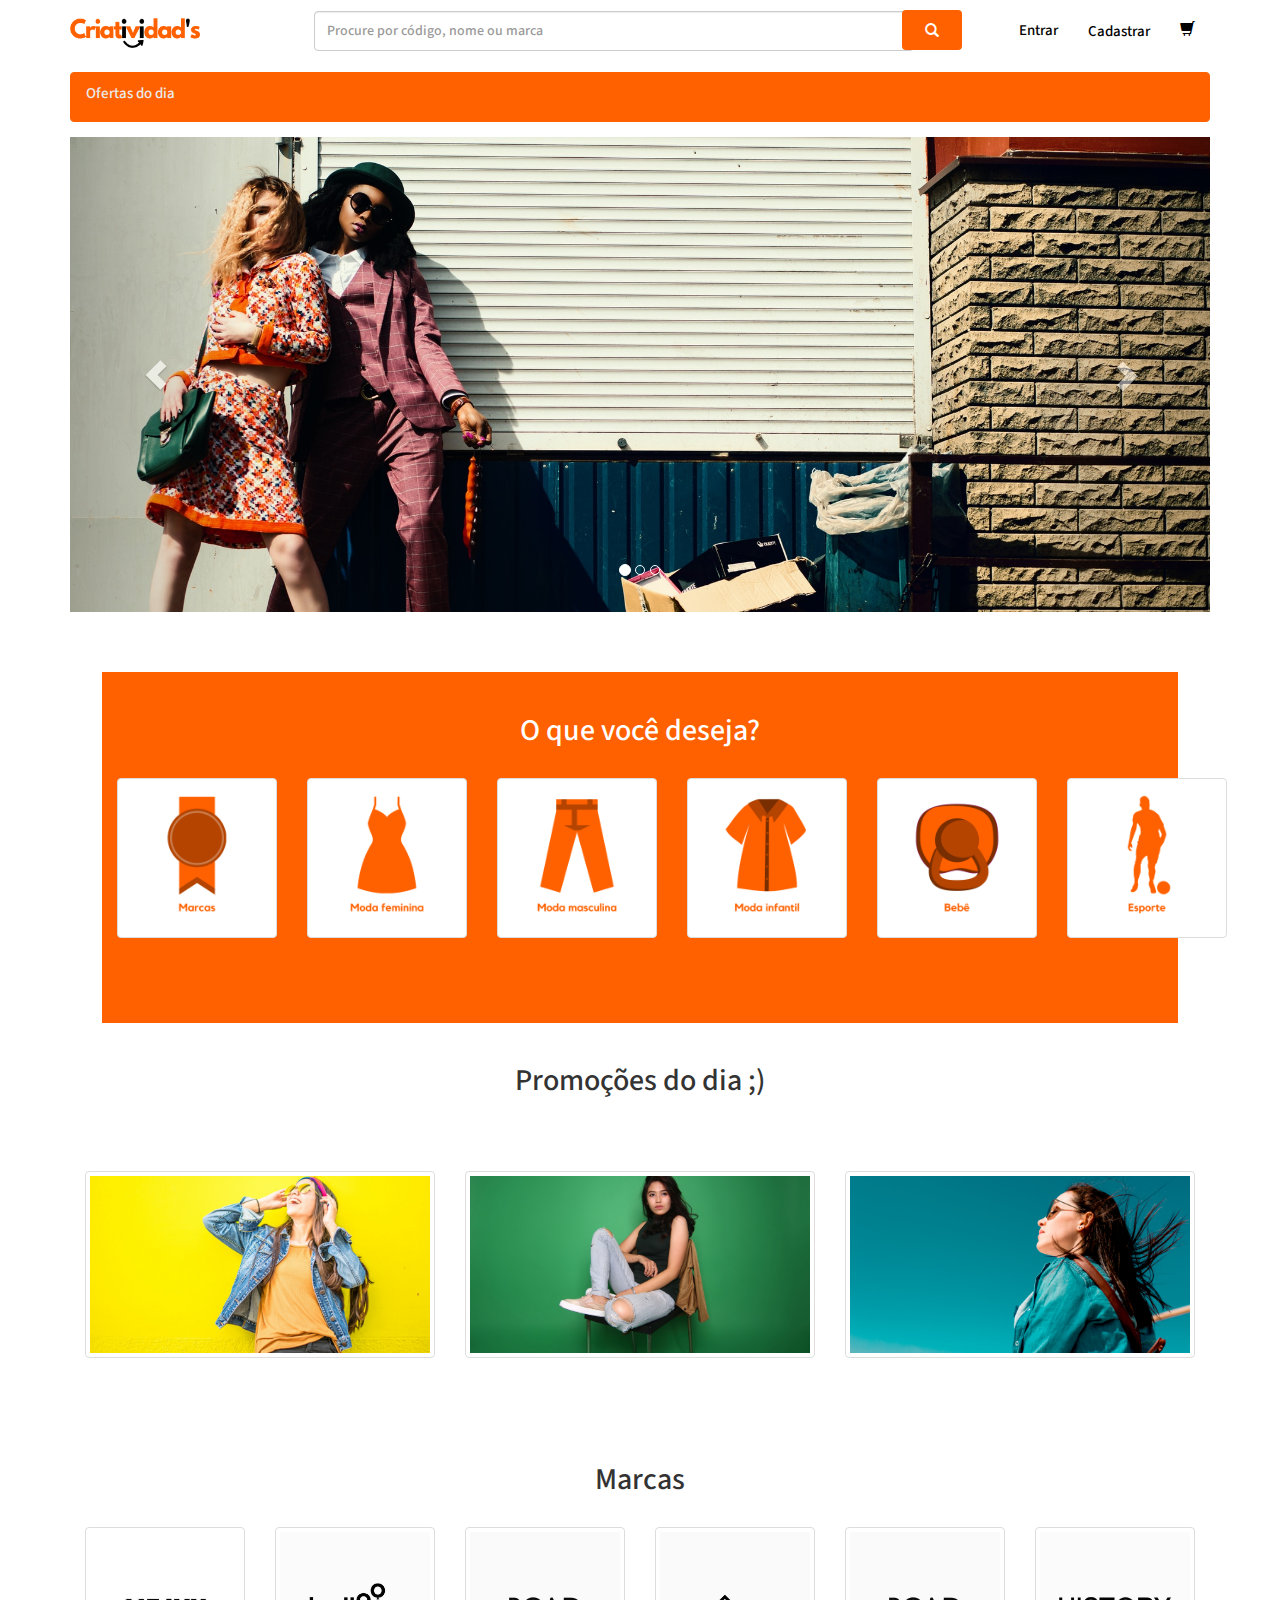
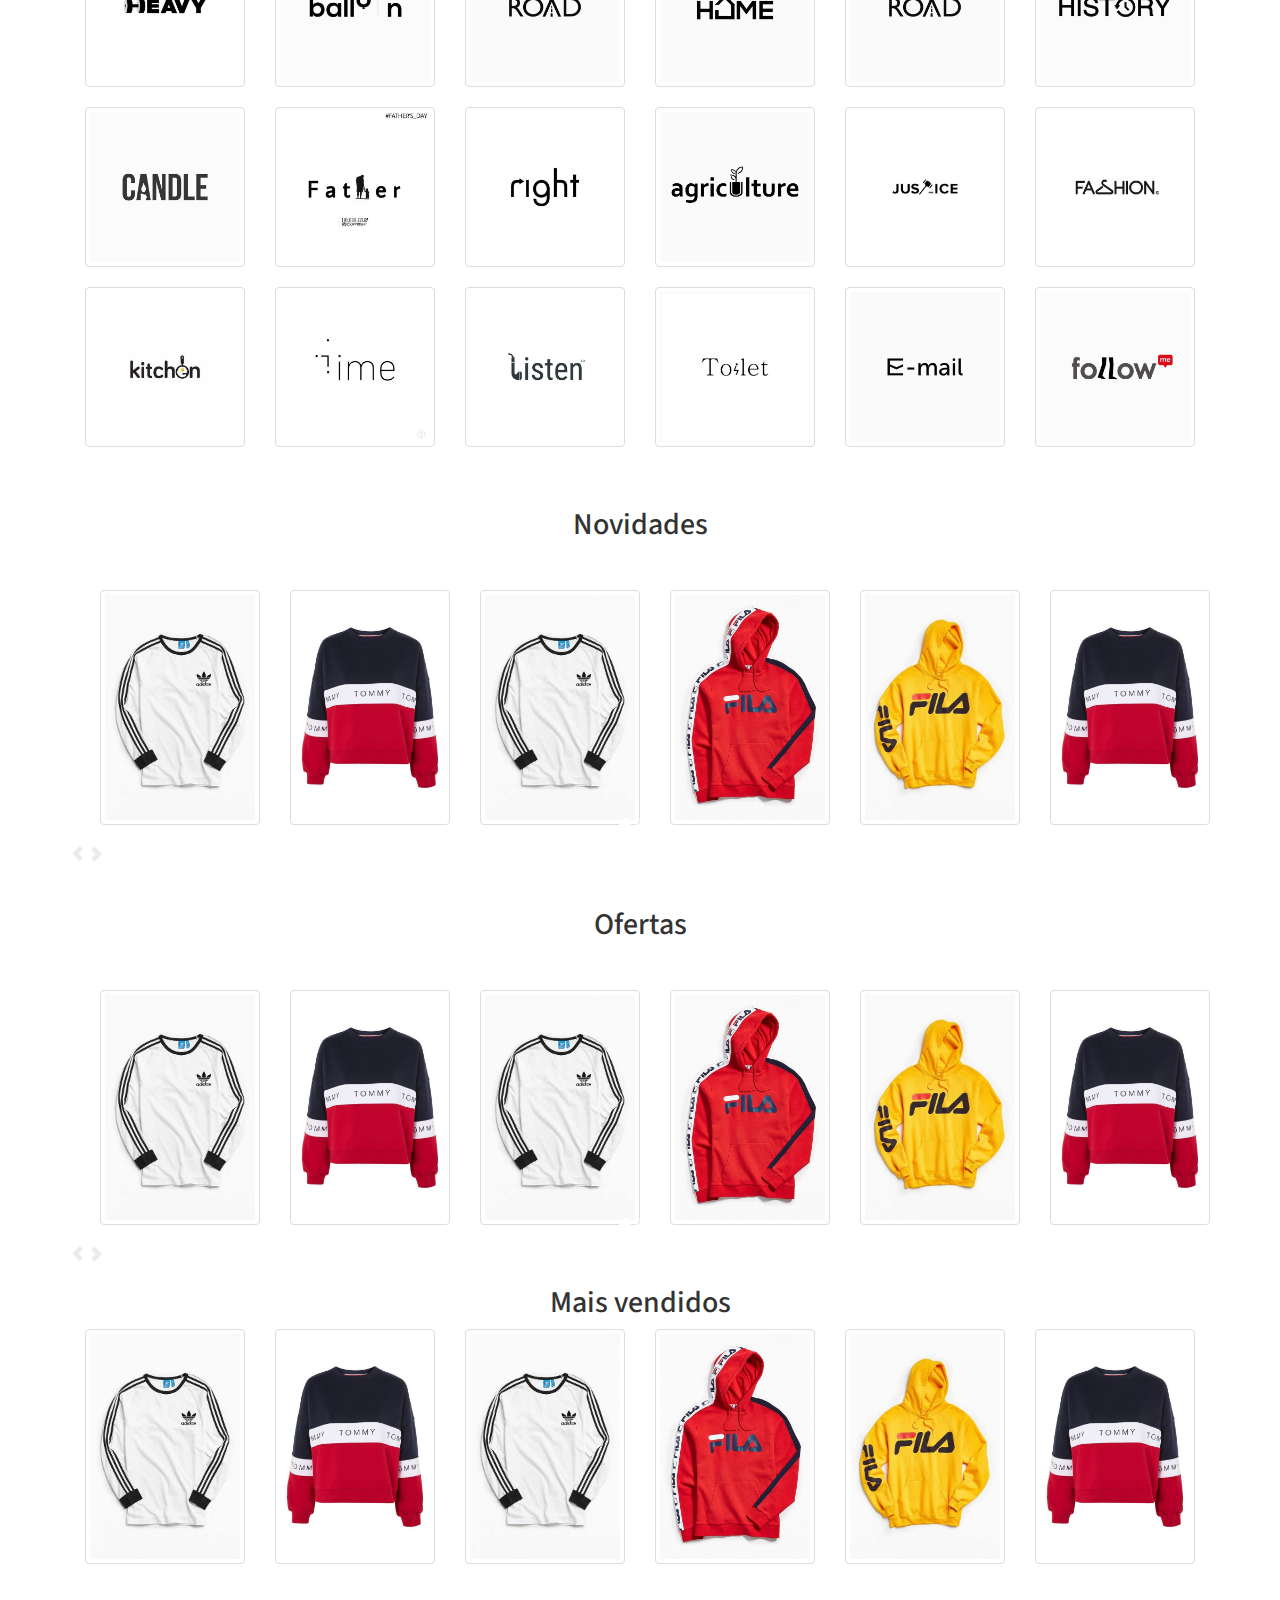
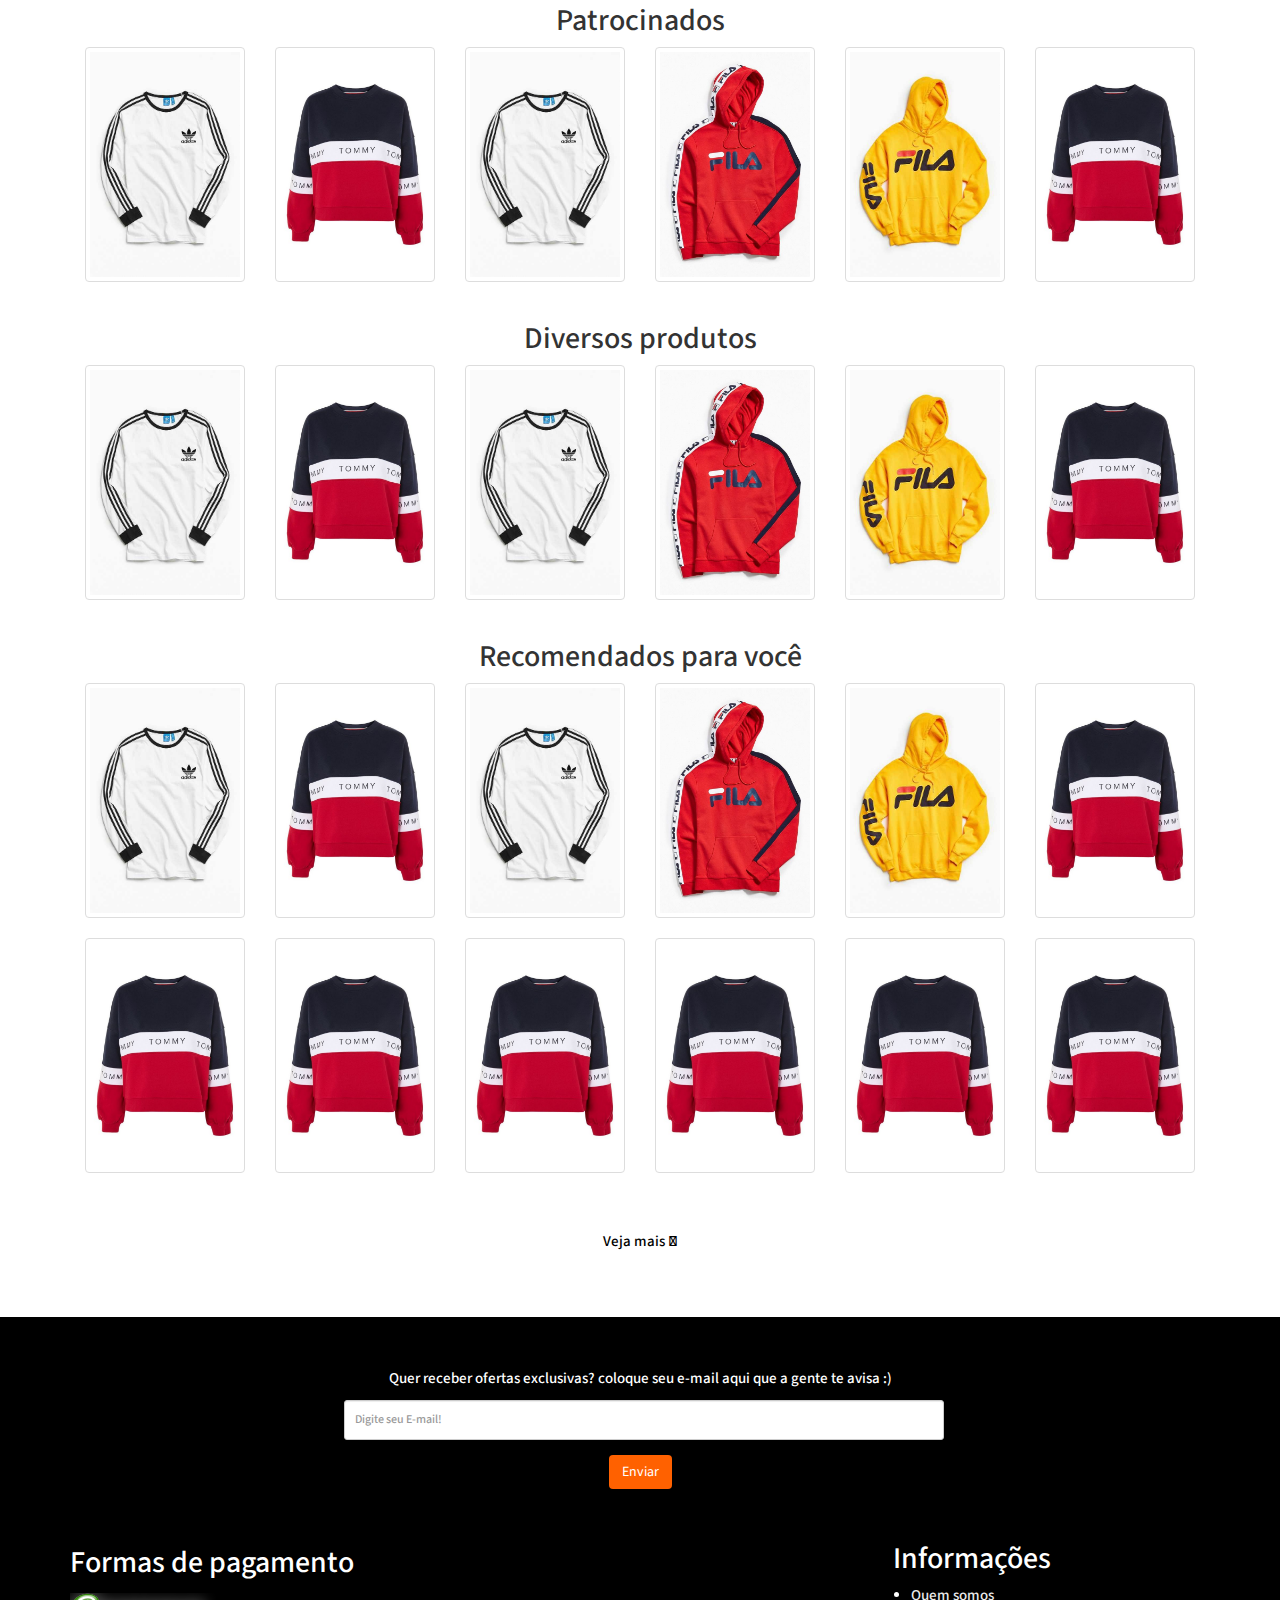
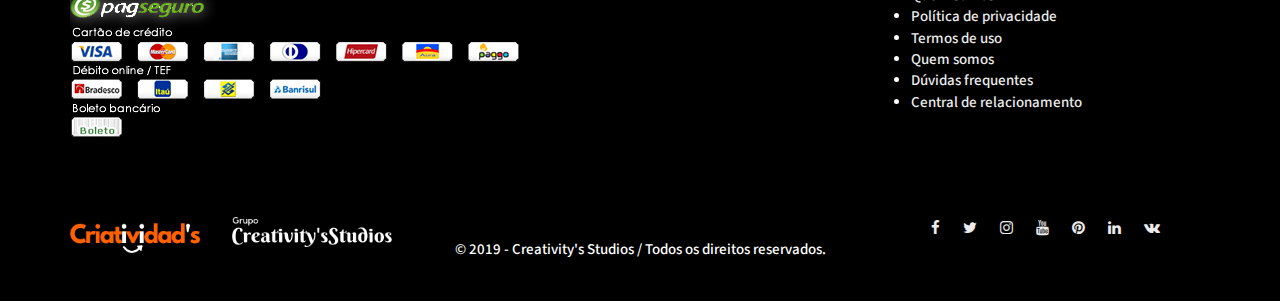
<file: Site Creativitys Studios/index.html>
<!DOCTYPE html>
<html>

<head>
  <meta http-equiv="content-type" content="text/html;charset=UTF-8" />
  <meta charset="utf-8" />
  <title>Criatividad's</title>


  <link rel='stylesheet' href='https://use.fontawesome.com/releases/v5.7.0/css/all.css' integrity='sha384-lZN37f5QGtY3VHgisS14W3ExzMWZxybE1SJSEsQp9S+oqd12jhcu+A56Ebc1zFSJ' crossorigin='anonymous'>

  <link rel="shortcut icon" href="imgs/logo3.png">
  <link rel="stylesheet" href="https://maxcdn.bootstrapcdn.com/font-awesome/4.4.0/css/font-awesome.min.css">
  <link href='https://fonts.googleapis.com/css?family=Source+Sans+Pro' rel='stylesheet' type='text/css'>
  <link href="css/bootstrap.min.css" rel="stylesheet">
  <link href="css/estilo.css" rel="stylesheet">
  <link href="css/painel.css" rel="stylesheet">
  <!--[if lte IE 9]>
	<link href="assets/plugins/codrops-dialogFx/dialog.ie.css" rel="stylesheet" type="text/css" media="screen" />
  <![endif]-->

</head>

<body>

  <!-- Menu da aplicação -->




  <nav class="navbar navbar-default">
    <div class="container">
      <div class="navbar-header">

        <a class="navbar-brand" href="index.html">
          <img class="logo" src="imgs/logo2.png">
        </a>
      </div>
      <div class="collapse navbar-collapse menu-navegacao" id="menu-navegacao">
        <ul class="nav navbar-nav navbar-right">
          <li>
            <input class="form-control mr-sm-2" type="search" placeholder="Procure por código, nome ou marca"
              id="search-navbar">
              
            <button class="btn btn-outline-secondary dropdown-toggle button-email-send glyphicon glyphicon-search" type="button" data-toggle="dropdown" aria-haspopup="true" aria-expanded="false" id="button-dropdown2"></span></button>
              <!--
            <ul class="dropdown-menu" >
             
    
                <li class="col-sm-4">
                  <h4>Eletronicos</h4>
                  <a class="dropdown-item" href="#">Another action</a>
                  <a class="dropdown-item" href="#">Another action</a>
                  <a class="dropdown-item" href="#">Another action</a>
                  <a class="dropdown-item" href="#">Another action</a>
                  <a class="dropdown-item" href="#">Another action</a>
                  <a class="dropdown-item" href="#">Another action</a>
                  <a class="dropdown-item" href="#">Another action</a>
                  <a class="dropdown-item" href="#">Another action</a>
    
                </li>
                <li class="col-sm-4">
                    <h4>Eletronicos</h4>
                    <a class="dropdown-item" href="#">Another action</a>
                    <a class="dropdown-item" href="#">Another action</a>
                    <a class="dropdown-item" href="#">Another action</a>
                    <a class="dropdown-item" href="#">Another action</a>
                    <a class="dropdown-item" href="#">Another action</a>
                  <a class="dropdown-item" href="#">Another action</a>
                  <a class="dropdown-item" href="#">Another action</a>
                  <a class="dropdown-item" href="#">Another action</a>
      
                  </li>
                 
                    
    
            </ul> -->
          </li>
          <li id="nossos-servicos">
            <a >Entrar</a>
          </li>
          <li id="nossos-servicos">
            <a>Cadastrar</a>
          </li>
          <li id="nossos-servicos">
            <a > <span class="glyphicon glyphicon-shopping-cart"></span></a>
            
          </li>

        </ul>
      </div>
      <nav class="navbar navbar-default" id="nav-two">
        <div class="container">
    
         
        <div id="a-nav-two-topics">
    
            
    
          <a id="a-nav-home" class="nav-link" href="#">Ofertas do dia<span class="sr-only">(current)</span></a>
       
    </div>
      </div>
    </nav>
    </div>
  </nav>




  


</br>

</br>

</br>

</br>












  <!-- slider da aplicação -->
  <div class="divslider">
    <div class="container">

      <div class="col-sm-15">
        <div id="sliderprincipal" class="carousel slide" data-ride="carousel">
          <ol class="carousel-indicators">
            <li data-target="#sliderprincipal" data-slide-to="0" class="active"></li>
            <li data-target="#sliderprincipal" data-slide-to="1"></li>
            <li data-target="#sliderprincipal" data-slide-to="2"></li>



          </ol>
          <div class="carousel-inner" role="listbox">
            <div class="item active">
              <img src="imgs/slider/4.jpeg" class="img-fluid d-block">
             
            </div>
            <div class="item">
              <img src="imgs/slider/10.jpeg" alt="Imagem slider 2">
            </div>
            <div class="item">
              <img src="imgs/slider/11.jpeg" alt="Imagem slider 3">
            </div>




          </div>
          <a class="left carousel-control" href="#sliderprincipal" role="button" data-slide="prev">
            <span class="glyphicon glyphicon-chevron-left"></span>
            <span class="sr-only">Anterior</span>
          </a>
          <a class="right carousel-control" href="#sliderprincipal" role="button" data-slide="next">
            <span class="glyphicon glyphicon-chevron-right"></span>
            <span class="sr-only">Próximo</span>
          </a>
        </div>
      </div>
    </div>
  </div>

</br>
</br>
</br>

  <!-- slider da aplicação -->
  <section id="card-deseja" class="title-service">
    </br>
   
    <h2>O que você deseja?</h2>

  </br>
    

    <div class="card-group" id="card-group-deseja">
      <div class="container">

          <div class="card">
              <div class="col-md-2 col-sm-4">
                <div class="thumbnail">
                  <img src="imgs/logos/marcas.png" alt="Card image cap">
    
                </div>
              </div>
            </div>

        <div class="card">
          <div class="col-md-2 col-sm-4">
            <div class="thumbnail">
              <img src="imgs/logos/moda-feminina.png" alt="Card image cap">

            </div>
          </div>
        </div>

        



        <div class="card">
          <div class="col-md-2 col-sm-4">
            <div class="thumbnail">
              <img src="imgs/logos/moda-masculina.png" alt="Card image cap">

            </div>
          </div>
        </div>
        <div class="card">
          <div class="col-md-2 col-sm-4">
            <div class="thumbnail">
              <img src="imgs/logos/moda-infantil.png" alt="Card image cap">

            </div>
          </div>
        </div>
        <div class="card">
          <div class="col-md-2 col-sm-4">
            <div class="thumbnail">
              <img src="imgs/logos/bebe.png" alt="Card image cap">

            </div>
          </div>
        </div>

        <div class="card">
          <div class="col-md-2 col-sm-4">
            <div class="thumbnail">
              <img src="imgs/logos/esporte.png" alt="Card image cap">

            </div>
          </div>
        </div>

        







    </div>
    </br>
    </br>
  </br>
  </div>
  </section>

<div class="container">
  <div id="card-home" class="card-group">

      <div id="produtos" class="title-service">
        </br>
        <h2>Promoções do dia ;)
        </h2>
      </div>
      </br>
  
  
  
  
      </br>
      </br>

      <div class="card">
  
        <div class="col-md-4">
  
          <div class="thumbnail">
            <img src="imgs/slider/7.jpeg" alt="Card image cap">
  
          </div>
        </div>
  
  
  
        <div class="col-md-4">
  
          <div class="thumbnail">
            <img src="imgs/slider/8.jpeg" alt="Card image cap">
  
          </div>
        </div>
  
  
        <div class="col-md-4">
  
          <div class="thumbnail">
            <img src="imgs/slider/9.png" alt="Card image cap">
  
          </div>
        </div>
  
      </div>
    </div>
  </div>


  <section id="clientes" class="title-service">
  </br>
  </br>
  </br>
  <h2>Marcas</h2>
</section>

<section>
  </br>
  <div class="card-group">
    <div class="container">
      <div class="card">
        <div class="col-md-2 col-sm-1">
          <div class="thumbnail">
            <img src="imgs/parcerias/1.jpg" alt="Card image cap">

          </div>
        </div>
      </div>


      <div class="card">
        <div class="col-md-2 col-sm-1">
          <div class="thumbnail">
            <img src="imgs/parcerias/2.jpg" alt="Card image cap">

          </div>
        </div>
      </div>
      <div class="card">
        <div class="col-md-2 col-sm-1">
          <div class="thumbnail">
            <img src="imgs/parcerias/3.jpg" alt="Card image cap">

          </div>
        </div>
      </div>
      <div class="card">
        <div class="col-md-2 col-sm-1">
          <div class="thumbnail">
            <img src="imgs/parcerias/4.jpg" alt="Card image cap">

          </div>
        </div>
      </div>

      <div class="card">
        <div class="col-md-2 col-sm-1">
          <div class="thumbnail">
            <img src="imgs/parcerias/5.jpg" alt="Card image cap">

          </div>
        </div>
      </div>


      <div class="card">
        <div class="col-md-2 col-sm-1">
          <div class="thumbnail">
            <img src="imgs/parcerias/6.jpg" alt="Card image cap">

          </div>
        </div>
      </div>
      <div class="card">
        <div class="col-md-2 col-sm-1">
          <div class="thumbnail">
            <img src="imgs/parcerias/7.jpg" alt="Card image cap">

          </div>
        </div>
      </div>
      <div class="card">
        <div class="col-md-2 col-sm-1">
          <div class="thumbnail">
            <img src="imgs/parcerias/8.jpg" alt="Card image cap">

          </div>
        </div>
      </div>

      <div class="card">
        <div class="col-md-2 col-sm-1">
          <div class="thumbnail">
            <img src="imgs/parcerias/9.jpg" alt="Card image cap">

          </div>
        </div>
      </div>


      <div class="card">
        <div class="col-md-2 col-sm-1">
          <div class="thumbnail">
            <img src="imgs/parcerias/10.jpg" alt="Card image cap">

          </div>
        </div>
      </div>
      <div class="card">
        <div class="col-md-2 col-sm-1">
          <div class="thumbnail">
            <img src="imgs/parcerias/11.jpg" alt="Card image cap">

          </div>
        </div>
      </div>
      <div class="card">
        <div class="col-md-2 col-sm-1">
          <div class="thumbnail">
            <img src="imgs/parcerias/12.jpg" alt="Card image cap">

          </div>
        </div>
      </div>

      <div class="card">
        <div class="col-md-2 col-sm-1">
          <div class="thumbnail">
            <img src="imgs/parcerias/13.jpg" alt="Card image cap">

          </div>
        </div>
      </div>

      <div class="card">
        <div class="col-md-2 col-sm-1">
          <div class="thumbnail">
            <img src="imgs/parcerias/14.jpg" alt="Card image cap">

          </div>
        </div>
      </div>


      <div class="card">
        <div class="col-md-2 col-sm-1">
          <div class="thumbnail">
            <img src="imgs/parcerias/15.jpg" alt="Card image cap">

          </div>
        </div>
      </div>

      <div class="card">
        <div class="col-md-2 col-sm-1">
          <div class="thumbnail">
            <img src="imgs/parcerias/16.jpg" alt="Card image cap">

          </div>
        </div>
      </div>

      <div class="card">
        <div class="col-md-2 col-sm-1">
          <div class="thumbnail">
            <img src="imgs/parcerias/17.jpg" alt="Card image cap">

          </div>
        </div>
      </div>

      <div class="card">
        <div class="col-md-2 col-sm-1">
          <div class="thumbnail">
            <img src="imgs/parcerias/18.jpg" alt="Card image cap">

          </div>
        </div>
      </div>

    </div>
  </div>
</section>

  
  <section>

    <div id="produtos" class="title-service">
      </br>
      <h2>Novidades</h2>
    </div>
    </br>




    </br>
    </br>



    <div class="divslider">
      <div class="container">

        <div class="col-sm-15">
          <div id="sliderprincipal" class="carousel slide" data-ride="carousel">
            <ol class="carousel-indicators">
              <li data-target="#sliderprincipal" data-slide-to="0" class="active"></li>
              <li data-target="#sliderprincipal" data-slide-to="1"></li>
              <li data-target="#sliderprincipal" data-slide-to="2"></li>



            </ol>
            <div class="carousel-inner" role="listbox">
              <div class="item active">



                <section>
                  <div class="card-group">
                    <div class="container">
                      <div class="card">
                        <div class="col-md-2 col-sm-1">
                          <div class="thumbnail">
                            <img src="imgs/recursos/1.jpg" alt="Card image cap">

                          </div>
                        </div>
                      </div>


                      <div class="card">
                        <div class="col-md-2 col-sm-1">
                          <div class="thumbnail">
                            <img src="imgs/recursos/2.jpg" alt="Card image cap">

                          </div>
                        </div>
                      </div>
                      <div class="card">
                        <div class="col-md-2 col-sm-1">
                          <div class="thumbnail">
                            <img src="imgs/recursos/3.jpg" alt="Card image cap">

                          </div>
                        </div>
                      </div>
                      <div class="card">
                        <div class="col-md-2 col-sm-1">
                          <div class="thumbnail">
                            <img src="imgs/recursos/4.jpg" alt="Card image cap">

                          </div>
                        </div>
                      </div>

                      <div class="card">
                        <div class="col-md-2 col-sm-1">
                          <div class="thumbnail">
                            <img src="imgs/recursos/5.jpg" alt="Card image cap">

                          </div>
                        </div>
                      </div>


                      <div class="card">
                        <div class="col-md-2 col-sm-1">
                          <div class="thumbnail">
                            <img src="imgs/recursos/6.jpg" alt="Card image cap">

                          </div>
                        </div>
                      </div>


                    </div>
                  </div>
                </section>


              </div>
              <div class="item">




                <section>
                  <div class="card-group">
                    <div class="container">
                      <div class="card">
                        <div class="col-md-2 col-sm-1">
                          <div class="thumbnail">
                            <img src="imgs/recursos/1.jpg" alt="Card image cap">

                          </div>
                        </div>
                      </div>


                      <div class="card">
                        <div class="col-md-2 col-sm-1">
                          <div class="thumbnail">
                            <img src="imgs/recursos/2.jpg" alt="Card image cap">

                          </div>
                        </div>
                      </div>
                      <div class="card">
                        <div class="col-md-2 col-sm-1">
                          <div class="thumbnail">
                            <img src="imgs/recursos/3.jpg" alt="Card image cap">

                          </div>
                        </div>
                      </div>
                      <div class="card">
                        <div class="col-md-2 col-sm-1">
                          <div class="thumbnail">
                            <img src="imgs/recursos/4.jpg" alt="Card image cap">

                          </div>
                        </div>
                      </div>

                      <div class="card">
                        <div class="col-md-2 col-sm-1">
                          <div class="thumbnail">
                            <img src="imgs/recursos/5.jpg" alt="Card image cap">

                          </div>
                        </div>
                      </div>


                      <div class="card">
                        <div class="col-md-2 col-sm-1">
                          <div class="thumbnail">
                            <img src="imgs/recursos/6.jpg" alt="Card image cap">

                          </div>
                        </div>
                      </div>


                    </div>
                  </div>
                </section>


              </div>
              <div class="item">




                <section>
                  <div class="card-group">
                    <div class="container">
                      <div class="card">
                        <div class="col-md-2 col-sm-1">
                          <div class="thumbnail">
                            <img src="imgs/recursos/1.jpg" alt="Card image cap">

                          </div>
                        </div>
                      </div>


                      <div class="card">
                        <div class="col-md-2 col-sm-1">
                          <div class="thumbnail">
                            <img src="imgs/recursos/2.jpg" alt="Card image cap">

                          </div>
                        </div>
                      </div>
                      <div class="card">
                        <div class="col-md-2 col-sm-1">
                          <div class="thumbnail">
                            <img src="imgs/recursos/3.jpg" alt="Card image cap">

                          </div>
                        </div>
                      </div>
                      <div class="card">
                        <div class="col-md-2 col-sm-1">
                          <div class="thumbnail">
                            <img src="imgs/recursos/4.jpg" alt="Card image cap">

                          </div>
                        </div>
                      </div>

                      <div class="card">
                        <div class="col-md-2 col-sm-1">
                          <div class="thumbnail">
                            <img src="imgs/recursos/5.jpg" alt="Card image cap">

                          </div>
                        </div>
                      </div>


                      <div class="card">
                        <div class="col-md-2 col-sm-1">
                          <div class="thumbnail">
                            <img src="imgs/recursos/6.jpg" alt="Card image cap">

                          </div>
                        </div>
                      </div>


                    </div>
                  </div>
                </section>


              </div>




            </div>


            <a class="carousel-control-prev" href="#sliderprincipal" href="#carouselExampleIndicators" role="button"
              data-slide="prev">
              <span class="glyphicon glyphicon-chevron-left" aria-hidden="true"></span>
              <span class="sr-only">Previous</span>
            </a>
            <a class="carousel-control-next" href="#sliderprincipal" href="#carouselExampleIndicators" role="button"
              data-slide="next">
              <span class="glyphicon glyphicon-chevron-right" aria-hidden="true"></span>
              <span class="sr-only">Next</span>
            </a>
          </div>
        </div>
      </div>
    </div>

  </section>



  <section>

    <div id="produtos" class="title-service">
      </br>
      <h2>Ofertas</h2>
    </div>
    </br>




    </br>
    </br>



    <div class="divslider">
      <div class="container">

        <div class="col-sm-15">
          <div id="sliderprincipal" class="carousel slide" data-ride="carousel">
            <ol class="carousel-indicators">
              <li data-target="#sliderprincipal" data-slide-to="0" class="active"></li>
              <li data-target="#sliderprincipal" data-slide-to="1"></li>
              <li data-target="#sliderprincipal" data-slide-to="2"></li>



            </ol>
            <div class="carousel-inner" role="listbox">
              <div class="item active">



                <section>
                  <div class="card-group">
                    <div class="container">
                      <div class="card">
                        <div class="col-md-2 col-sm-1">
                          <div class="thumbnail">
                            <img src="imgs/recursos/1.jpg" alt="Card image cap">

                          </div>
                        </div>
                      </div>


                      <div class="card">
                        <div class="col-md-2 col-sm-1">
                          <div class="thumbnail">
                            <img src="imgs/recursos/2.jpg" alt="Card image cap">

                          </div>
                        </div>
                      </div>
                      <div class="card">
                        <div class="col-md-2 col-sm-1">
                          <div class="thumbnail">
                            <img src="imgs/recursos/3.jpg" alt="Card image cap">

                          </div>
                        </div>
                      </div>
                      <div class="card">
                        <div class="col-md-2 col-sm-1">
                          <div class="thumbnail">
                            <img src="imgs/recursos/4.jpg" alt="Card image cap">

                          </div>
                        </div>
                      </div>

                      <div class="card">
                        <div class="col-md-2 col-sm-1">
                          <div class="thumbnail">
                            <img src="imgs/recursos/5.jpg" alt="Card image cap">

                          </div>
                        </div>
                      </div>


                      <div class="card">
                        <div class="col-md-2 col-sm-1">
                          <div class="thumbnail">
                            <img src="imgs/recursos/6.jpg" alt="Card image cap">

                          </div>
                        </div>
                      </div>


                    </div>
                  </div>
                </section>


              </div>
              <div class="item">




                <section>
                  <div class="card-group">
                    <div class="container">
                      <div class="card">
                        <div class="col-md-2 col-sm-1">
                          <div class="thumbnail">
                            <img src="imgs/recursos/1.jpg" alt="Card image cap">

                          </div>
                        </div>
                      </div>


                      <div class="card">
                        <div class="col-md-2 col-sm-1">
                          <div class="thumbnail">
                            <img src="imgs/recursos/2.jpg" alt="Card image cap">

                          </div>
                        </div>
                      </div>
                      <div class="card">
                        <div class="col-md-2 col-sm-1">
                          <div class="thumbnail">
                            <img src="imgs/recursos/3.jpg" alt="Card image cap">

                          </div>
                        </div>
                      </div>
                      <div class="card">
                        <div class="col-md-2 col-sm-1">
                          <div class="thumbnail">
                            <img src="imgs/recursos/4.jpg" alt="Card image cap">

                          </div>
                        </div>
                      </div>

                      <div class="card">
                        <div class="col-md-2 col-sm-1">
                          <div class="thumbnail">
                            <img src="imgs/recursos/5.jpg" alt="Card image cap">

                          </div>
                        </div>
                      </div>


                      <div class="card">
                        <div class="col-md-2 col-sm-1">
                          <div class="thumbnail">
                            <img src="imgs/recursos/6.jpg" alt="Card image cap">

                          </div>
                        </div>
                      </div>


                    </div>
                  </div>
                </section>


              </div>
              <div class="item">




                <section>
                  <div class="card-group">
                    <div class="container">
                      <div class="card">
                        <div class="col-md-2 col-sm-1">
                          <div class="thumbnail">
                            <img src="imgs/recursos/1.jpg" alt="Card image cap">

                          </div>
                        </div>
                      </div>


                      <div class="card">
                        <div class="col-md-2 col-sm-1">
                          <div class="thumbnail">
                            <img src="imgs/recursos/2.jpg" alt="Card image cap">

                          </div>
                        </div>
                      </div>
                      <div class="card">
                        <div class="col-md-2 col-sm-1">
                          <div class="thumbnail">
                            <img src="imgs/recursos/3.jpg" alt="Card image cap">

                          </div>
                        </div>
                      </div>
                      <div class="card">
                        <div class="col-md-2 col-sm-1">
                          <div class="thumbnail">
                            <img src="imgs/recursos/4.jpg" alt="Card image cap">

                          </div>
                        </div>
                      </div>

                      <div class="card">
                        <div class="col-md-2 col-sm-1">
                          <div class="thumbnail">
                            <img src="imgs/recursos/5.jpg" alt="Card image cap">

                          </div>
                        </div>
                      </div>


                      <div class="card">
                        <div class="col-md-2 col-sm-1">
                          <div class="thumbnail">
                            <img src="imgs/recursos/6.jpg" alt="Card image cap">

                          </div>
                        </div>
                      </div>


                    </div>
                  </div>
                </section>


              </div>




            </div>


            <a class="carousel-control-prev" href="#sliderprincipal" href="#carouselExampleIndicators" role="button"
              data-slide="prev">
              <span class="glyphicon glyphicon-chevron-left" aria-hidden="true"></span>
              <span class="sr-only">Previous</span>
            </a>
            <a class="carousel-control-next" href="#sliderprincipal" href="#carouselExampleIndicators" role="button"
              data-slide="next">
              <span class="glyphicon glyphicon-chevron-right" aria-hidden="true"></span>
              <span class="sr-only">Next</span>
            </a>
          </div>
        </div>
      </div>
    </div>

  </section>

  <section class="title-service">
    <h2>Mais vendidos</h2>
  </section>



  <section>
    <div class="card-group">
      <div class="container">
        <div class="card">
          <div class="col-md-2 col-sm-1">
            <div class="thumbnail">
              <img src="imgs/recursos/1.jpg" alt="Card image cap">

            </div>
          </div>
        </div>


        <div class="card">
          <div class="col-md-2 col-sm-1">
            <div class="thumbnail">
              <img src="imgs/recursos/2.jpg" alt="Card image cap">

            </div>
          </div>
        </div>
        <div class="card">
          <div class="col-md-2 col-sm-1">
            <div class="thumbnail">
              <img src="imgs/recursos/3.jpg" alt="Card image cap">

            </div>
          </div>
        </div>
        <div class="card">
          <div class="col-md-2 col-sm-1">
            <div class="thumbnail">
              <img src="imgs/recursos/4.jpg" alt="Card image cap">

            </div>
          </div>
        </div>

        <div class="card">
          <div class="col-md-2 col-sm-1">
            <div class="thumbnail">
              <img src="imgs/recursos/5.jpg" alt="Card image cap">

            </div>
          </div>
        </div>


        <div class="card">
          <div class="col-md-2 col-sm-1">
            <div class="thumbnail">
              <img src="imgs/recursos/6.jpg" alt="Card image cap">

            </div>
          </div>
        </div>


      </div>
    </div>
  </section>

  <section class="title-service">
    <h2>Patrocinados</h2>
  </section>



  <section>
    <div class="card-group">
      <div class="container">
        <div class="card">
          <div class="col-md-2 col-sm-1">
            <div class="thumbnail">
              <img src="imgs/recursos/1.jpg" alt="Card image cap">

            </div>
          </div>
        </div>


        <div class="card">
          <div class="col-md-2 col-sm-1">
            <div class="thumbnail">
              <img src="imgs/recursos/2.jpg" alt="Card image cap">

            </div>
          </div>
        </div>
        <div class="card">
          <div class="col-md-2 col-sm-1">
            <div class="thumbnail">
              <img src="imgs/recursos/3.jpg" alt="Card image cap">

            </div>
          </div>
        </div>
        <div class="card">
          <div class="col-md-2 col-sm-1">
            <div class="thumbnail">
              <img src="imgs/recursos/4.jpg" alt="Card image cap">

            </div>
          </div>
        </div>

        <div class="card">
          <div class="col-md-2 col-sm-1">
            <div class="thumbnail">
              <img src="imgs/recursos/5.jpg" alt="Card image cap">

            </div>
          </div>
        </div>


        <div class="card">
          <div class="col-md-2 col-sm-1">
            <div class="thumbnail">
              <img src="imgs/recursos/6.jpg" alt="Card image cap">

            </div>
          </div>
        </div>


      </div>
    </div>
  </section>


  <section class="title-service">
    <h2>Diversos produtos</h2>
  </section>



  <section>
    <div class="card-group">
      <div class="container">
        <div class="card">
          <div class="col-md-2 col-sm-1">
            <div class="thumbnail">
              <img src="imgs/recursos/1.jpg" alt="Card image cap">

            </div>
          </div>
        </div>


        <div class="card">
          <div class="col-md-2 col-sm-1">
            <div class="thumbnail">
              <img src="imgs/recursos/2.jpg" alt="Card image cap">

            </div>
          </div>
        </div>
        <div class="card">
          <div class="col-md-2 col-sm-1">
            <div class="thumbnail">
              <img src="imgs/recursos/3.jpg" alt="Card image cap">

            </div>
          </div>
        </div>
        <div class="card">
          <div class="col-md-2 col-sm-1">
            <div class="thumbnail">
              <img src="imgs/recursos/4.jpg" alt="Card image cap">

            </div>
          </div>
        </div>

        <div class="card">
          <div class="col-md-2 col-sm-1">
            <div class="thumbnail">
              <img src="imgs/recursos/5.jpg" alt="Card image cap">

            </div>
          </div>
        </div>


        <div class="card">
          <div class="col-md-2 col-sm-1">
            <div class="thumbnail">
              <img src="imgs/recursos/6.jpg" alt="Card image cap">

            </div>
          </div>
        </div>


      </div>
    </div>
  </section>


  <section class="title-service">
    <h2>Recomendados para você</h2>
  </section>



  <section>
    <div class="card-group">
      <div class="container">
        <div class="card">
          <div class="col-md-2 col-sm-1">
            <div class="thumbnail">
              <img src="imgs/recursos/1.jpg" alt="Card image cap">

            </div>
          </div>
        </div>


        <div class="card">
          <div class="col-md-2 col-sm-1">
            <div class="thumbnail">
              <img src="imgs/recursos/2.jpg" alt="Card image cap">

            </div>
          </div>
        </div>
        <div class="card">
          <div class="col-md-2 col-sm-1">
            <div class="thumbnail">
              <img src="imgs/recursos/3.jpg" alt="Card image cap">

            </div>
          </div>
        </div>
        <div class="card">
          <div class="col-md-2 col-sm-1">
            <div class="thumbnail">
              <img src="imgs/recursos/4.jpg" alt="Card image cap">

            </div>
          </div>
        </div>

        <div class="card">
          <div class="col-md-2 col-sm-1">
            <div class="thumbnail">
              <img src="imgs/recursos/5.jpg" alt="Card image cap">

            </div>
          </div>
        </div>


        <div class="card">
          <div class="col-md-2 col-sm-1">
            <div class="thumbnail">
              <img src="imgs/recursos/6.jpg" alt="Card image cap">

            </div>
          </div>
        </div>

        <div class="card">
          <div class="col-md-2 col-sm-1">
            <div class="thumbnail">
              <img src="imgs/recursos/6.jpg" alt="Card image cap">

            </div>
          </div>
        </div>

        <div class="card">
          <div class="col-md-2 col-sm-1">
            <div class="thumbnail">
              <img src="imgs/recursos/6.jpg" alt="Card image cap">

            </div>
          </div>
        </div>

        <div class="card">
          <div class="col-md-2 col-sm-1">
            <div class="thumbnail">
              <img src="imgs/recursos/6.jpg" alt="Card image cap">

            </div>
          </div>
        </div>

        <div class="card">
          <div class="col-md-2 col-sm-1">
            <div class="thumbnail">
              <img src="imgs/recursos/6.jpg" alt="Card image cap">

            </div>
          </div>
        </div>

        <div class="card">
          <div class="col-md-2 col-sm-1">
            <div class="thumbnail">
              <img src="imgs/recursos/6.jpg" alt="Card image cap">

            </div>
          </div>
        </div>

        <div class="card">
          <div class="col-md-2 col-sm-1">
            <div class="thumbnail">
              <img src="imgs/recursos/6.jpg" alt="Card image cap">

            </div>
          </div>
        </div>


      </div>
    </div>
  </section>


<section class="section-see-plus">
  <a class="a-see-plus"> Veja mais <span class="fas fa-chevron-down"></span></a>
</section>

  <!--Footer-->
  <footer>
    <div class="container">

      



<div class="group-email-send">
  </br>

      <div class="row">
        <p class="title-shop">Quer receber ofertas exclusivas? coloque seu e-mail aqui que a gente te avisa :)</p>
      </div>
      <div class="form-group" >
        <input id="input-email-send" type="text" class="form-control input-sm" placeholder="Digite seu E-mail!" required />
      </div>
      <button type="button" class="btn btn button-email-send">Enviar</button>
    </div>

    <section class="section-footer-information">
      <h2>Formas de pagamento</h2>
      <div class="information-footer">
      <h2  >Informações</h2>
      <ul class="ul-information-footer">
          <li>
              <a>Quem somos</a>
            </li>
            <li>
              <a>Política de privacidade</a>
            </li>
            <li>
              <a>Termos de uso</a>
            </li>
            <li>
              <a>Quem somos</a>
            </li>
        <li>
          <a>Dúvidas frequentes</a>
        </li>
        <li>
          <a>Central de relacionamento</a>
        </li>
        
      </ul>
    </div>
    </br>

      <img style="margin-top: -16%" src="imgs/pay.png">

 

</section>


      <img class="logo-footer" src="imgs/logo-footer2.png">
      <img class="logo-footer-creativitysstudios" src="imgs/logo-footer3.png">

      <div id="social-media">
        <a id="media" target="_blank" href="https://www.facebook.com/CreativitysStudios/"><i
            class="fa fa-facebook"></i></a>
        <a id="media" target="_blank" href="https://twitter.com/CreativitysStds"><i class="fa fa-twitter"></i></a>
        <a id="media" target="_blank" href="https://www.instagram.com/creativitysstudios/"><i
            class="fa fa-instagram"></i></a>
        <a id="media" target="_blank" href="https://www.youtube.com/channel/creativitysstudios"><i
            class="fa fa-youtube"></i></a>
        <a id="media" target="_blank" href="https://br.pinterest.com/creativitysstudios/"><i
            class="fa fa-pinterest"></i></a>
        <a id="media" target="_blank" href=""><i class="fa fa-linkedin"></i></a>
        <a id="media" target="_blank" href=""><i class="fa fa-vk"></i></a>
        <a id="media" target="_blank" href=""><i class="fab fa-google-play"></i></a>
        <a id="media" target="_blank" href=""><i class="fab fa-app-store"></i></a>




      </div>
      <div class="row">
        <p class="title-shop">© 2019 - Creativity's Studios / Todos os direitos reservados.
        </p>

      </div>
    </div>
  </footer>
  <!--Footer-->





  <!--Footer-->
  <!--<footer id="contato" style="color: #fff">
    <div class="container">
      <div class="row">
        <div class="col-sm-10">
          <h4>Localização:</h4>
          Endereço: R. dos Idosos, 750 - Campo Belo, Nova Odessa - SP, 13460-000
        </div>
        <div class="col-sm-2 text-right">
          <h4>Contato:</h4>
          <h5>TEL: (19) 991985474</h5>
          <div>
            <a href="https://www.facebook.com/aaanovaodessa/" target="_blank">
              <i class="fa fa-facebook" aria-hidden="true"></i>
            </a>

            <a href="https://www.instagram.com/aaanovaodessa/" target="_blank">
              <i class="fa fa-instagram" aria-hidden="true"></i>
            </a>

            <a href="https://www.youtube.com/channel/UCagfOMtYJ2t65jjn3nag-VQ" target="_blank">
              <i class="fa fa-youtube" aria-hidden="true"></i>
            </a>
          </div>
        </div>
      </div>
    </div>
  </footer>-->
  <!--Footer-->

  <!-- Script -->
  <script src="https://ajax.googleapis.com/ajax/libs/jquery/1.11.1/jquery.min.js"></script>
  <script src="js/bootstrap.min.js"></script>

  <script src="js/main.js"></script>
  <!-- Script -->

</body>

</html>
</file>
<file: Site Creativitys Studios/css/estilo.css>
* {
    font-family: 'Source Sans Pro', sans-serif;
    font-weight: 500;
    font-size: 15px;
    
}

.information-footer{
    margin-left: 72.2%; 
    margin-top: -5%;
}
 
.ul-information-footer{
    margin-left: -7%;
}

.section-footer-information{
    margin-bottom: 5%;
}

body {
    background: url(../imgs/bgadm.png);   
    
}

.navbar-default {

    margin-top:-2px;
    height: 65px;
    background-color: #fff;
    border-color: #fff;

}

.footer-color{
    color: #000;
}



.slides-home{
    margin-top: 2%;
}



section#contato {
    min-height: 80vh;   
}

.section-see-plus{
    text-align: center;
    margin-bottom: 5%;
    margin-top: 3%;
    color: #000;
}

.a-see-plus{
    color: #000;
}

footer {
    padding-top: 30px;
    padding-bottom: 30px;
    background-color: #000;
    color: #fff;
}

#panel-color{
    background-color: #000;
}

#painel-color-text{
    color:#000;
}

#borderradios{
    border-radius: 10px;
}

.navbar-brand {
   font-weight: 700; 
   color: #000;
    
}  

.divslider {
   /* padding-top: 5px;
   /* padding-bottom: 5px; */
    background: url(../imgs/bgslider.png);
   
}

.carousel slide {
    background: url(../imgs/bgslider.png);
}

#nossos-servicos{
    margin-top: 0.8%;
}



.divslider2 {
    /* padding-top: 5px;
    /* padding-bottom: 5px; */
    background: url(../imgs/bgslider.png);
    
 }

 .carousel slide2 {
    background-color: #fff;
}

.servicos_item * {
    text-align: center;
}

.servicos_item h4 {
    margin-top: 30px;  
    font-size: 25px;
}

.servicos_btn_todososservicos {
    margin-top: 25px;   
}

.portfolio_item {
    background: white;   
}

.portfolio_row {
    margin-bottom: 20px;
}

.portfolio_row:last-child {
    margin-bottom: 0px;   
}

.portfolio_item h4 {
    text-align: center;
    margin-top: 20px;
    padding-bottom: 20px;
}

.contato textarea {
    height: 170px;   
}

.contato .aviso {
   padding: 15px; 
}  

.section_interna {
    padding-top: 0px;   
}

.form-login {
    max-width: 350px;
    margin-left: auto;
    margin-right: auto;
    padding: 10px;
    border-radius: 10px;
    background: #eee;
}

.form-login input {
    margin-bottom: 10px;   
}



.conteudo_painel {
    background: #fff;   
    border-radius:8px;
    border:1px solid #eee;
    box-shadow: 2px 2px 5px #888;
}

.conteudo_painel_int {
    padding: 12px;   
}

.logoLogin{
    padding: 0px;
    margin-left: 1.5px;
}

.logoAdm{
    padding: 5px;
    margin-left: -3px;
}

.logo{
    margin-top: 3%;
    height: 30px;
    width: 130px;
}



.navbar-default .navbar-nav > li > a {
    background-color: #fff;
    color: #000;
    margin-top: 1.5%;
}


.navbar-default .navbar-nav > li > a:hover {
    background-color: #fff;
}

.adotantes {
    width: 700px;
    height: 500px;
}

#navbarTogglerDemo02{
    margin-top:14px;
    
}

#button-dropdown2{
    margin-top: -11%;
    margin-left: 83%;
    height: 40px;
    width: 60px;
    color: #fff;
}

#search-navbar{
    width: 600px;
    height: 40px;
    margin-left: -15%;
    margin-top: 2%;
}

.divslider{
    margin-top:-2%;
}

#button-addon2{
    margin-left:-9px;
    height: 47px;
    background-color: #6f25a7;

}

#a-nav-topics{
    margin-left: 10px;
    color: #000;
}



#a-nav-topics-two{
    margin-top: -30px;
    margin-right: 850px;
}
#a-nav-separate{
margin-left: 10px;
}
#nav-two{
    margin-top: 0%;
height: 40px;   
background-color: #ff6100;
    border-color: #ff6100;
}



#a-nav-two-topics{
    margin-top: 10px;
}
#button-dropdown-search{
    height: 47px;
    background-color: #6f25a7;
    margin-left: -876px;

}

#h3-promotion-day{
margin-left: 15px;
margin-top: 10px;
}

#separate{
    background-color: #000;
    color: #000;
    height: 2px;
}


.card-effect{
    overflow: hidden;
}

.card-effect img{
    transition: all 1.2s ease;
}

.card-effect:hover img{
transform: scale(1.2);
}


.thumbnail{
    overflow: hidden;
}

.thumbnail img{
    transition: all 1.2s ease;
}

.thumbnail:hover img{
transform: scale(1.2);
}

#button-shop{
    background-image: url(imgs/logos/appstore.png);
}

.title-shop{
    text-align: center;
}

.title-service{
    text-align: center;
    
}



.image-store{
    height: 30px;
    width: 70px;
}

#card-deseja{
    background-color: #ff6100;
    color: #fff;
    width: 84%;
    margin-left: 8%;
    margin-right: 8%;
}

#card-group-deseja{
    margin-left: -1.4%;
}

.logo-footer{
    height: 30px;
    width: 130px;
}

.logo-footer-creativitysstudios{
    height: 30px;
    width: 160px;
    margin-left: 2.5%;
    margin-top: -1%;
}

.button-email-send{
    background-color: #ff6100;
}

#input-email-send{
    width: 600px;
    height: 40px;
    margin-left: 24%;
}

.group-email-send{
    text-align: center;
    margin-bottom: 5%;
}

#social-media{
    text-align: right;
    margin-top: -35px;
}

#media{
    margin: 10px;
}

.left carousel-control{
    color: #fff;
    background: #fff;
    background-color: #fff;
}
</file>
<file: Site Creativitys Studios/css/painel.css>
body {
    background: url(../imgs/bgadm.png);   
    
}

a {
    
    color:#ebebeb; 
    
    
}


a:hover{
    
    color:#ebebeb;
   
}
ul:link {
    color:#ed1c24;
    }


ul :visited {color:#ebebeb;
    }
</file>
